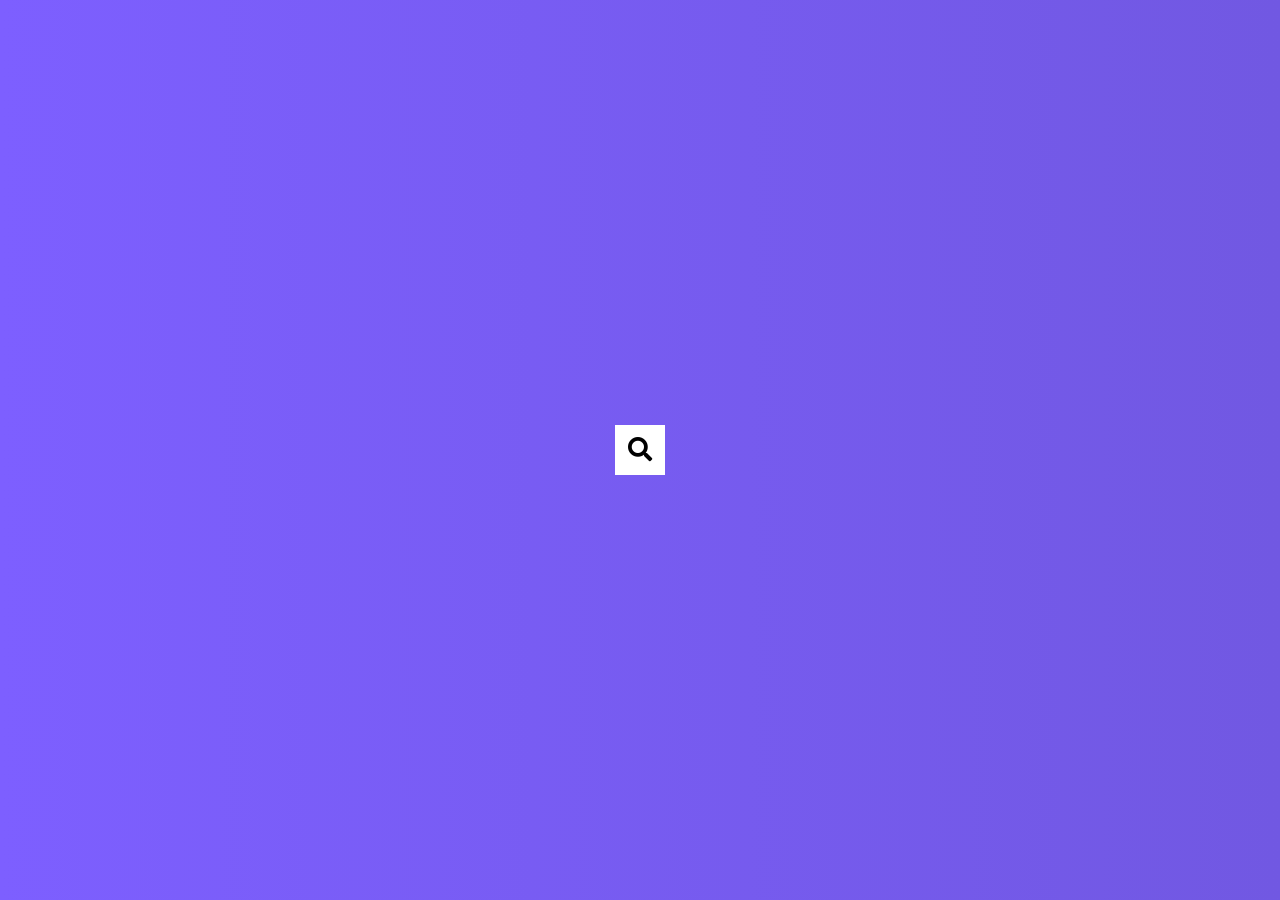
<file: hidden-search/index.html>
<!DOCTYPE html>
<html lang="en">
  <head>
    <meta charset="UTF-8" />
    <meta name="viewport" content="width=device-width, initial-scale=1.0" />
    <link rel="stylesheet" href="https://cdnjs.cloudflare.com/ajax/libs/font-awesome/5.14.0/css/all.min.css" integrity="sha512-1PKOgIY59xJ8Co8+NE6FZ+LOAZKjy+KY8iq0G4B3CyeY6wYHN3yt9PW0XpSriVlkMXe40PTKnXrLnZ9+fkDaog==" crossorigin="anonymous" />
    <link rel="stylesheet" href="style.css" />
    <title>Hidden Search</title>
  </head>
  <body>
    <div class="search">
      <input type="text" class="input" placeholder="Search...">
      <button class="btn">
        <i class="fas fa-search"></i>
      </button>
    </div>
    <script src="script.js"></script>
  </body>
</html>
</file>
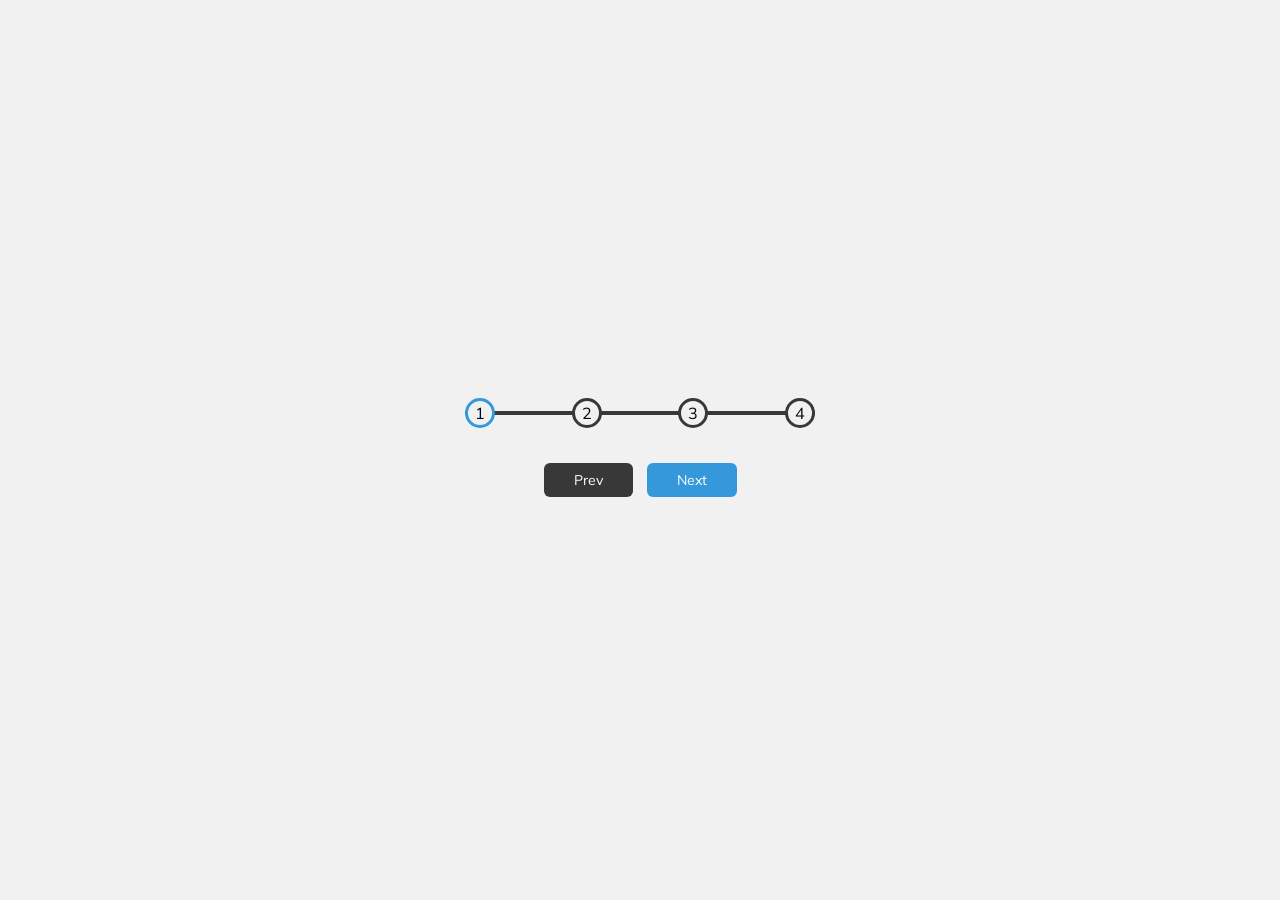
<file: progress-steps/index.html>
<!DOCTYPE html>
<html lang="en">
  <head>
    <meta charset="UTF-8" />
    <meta name="viewport" content="width=device-width, initial-scale=1.0" />
    <link rel="stylesheet" href="style.css" />
    <title>Progress Steps</title>
  </head>
  <body>
    <div class="container">
      <div class="progress-container">
        <div class="progress" id="progress"></div>
        <div class="circle active">1</div>
        <div class="circle">2</div>
        <div class="circle">3</div>
        <div class="circle">4</div>
      </div>

      <button class="btn" id="prev" disabled>Prev</button>
      <button class="btn" id="next">Next</button>
    </div>
    <script src="script.js"></script>
  </body>
</html>
</file>
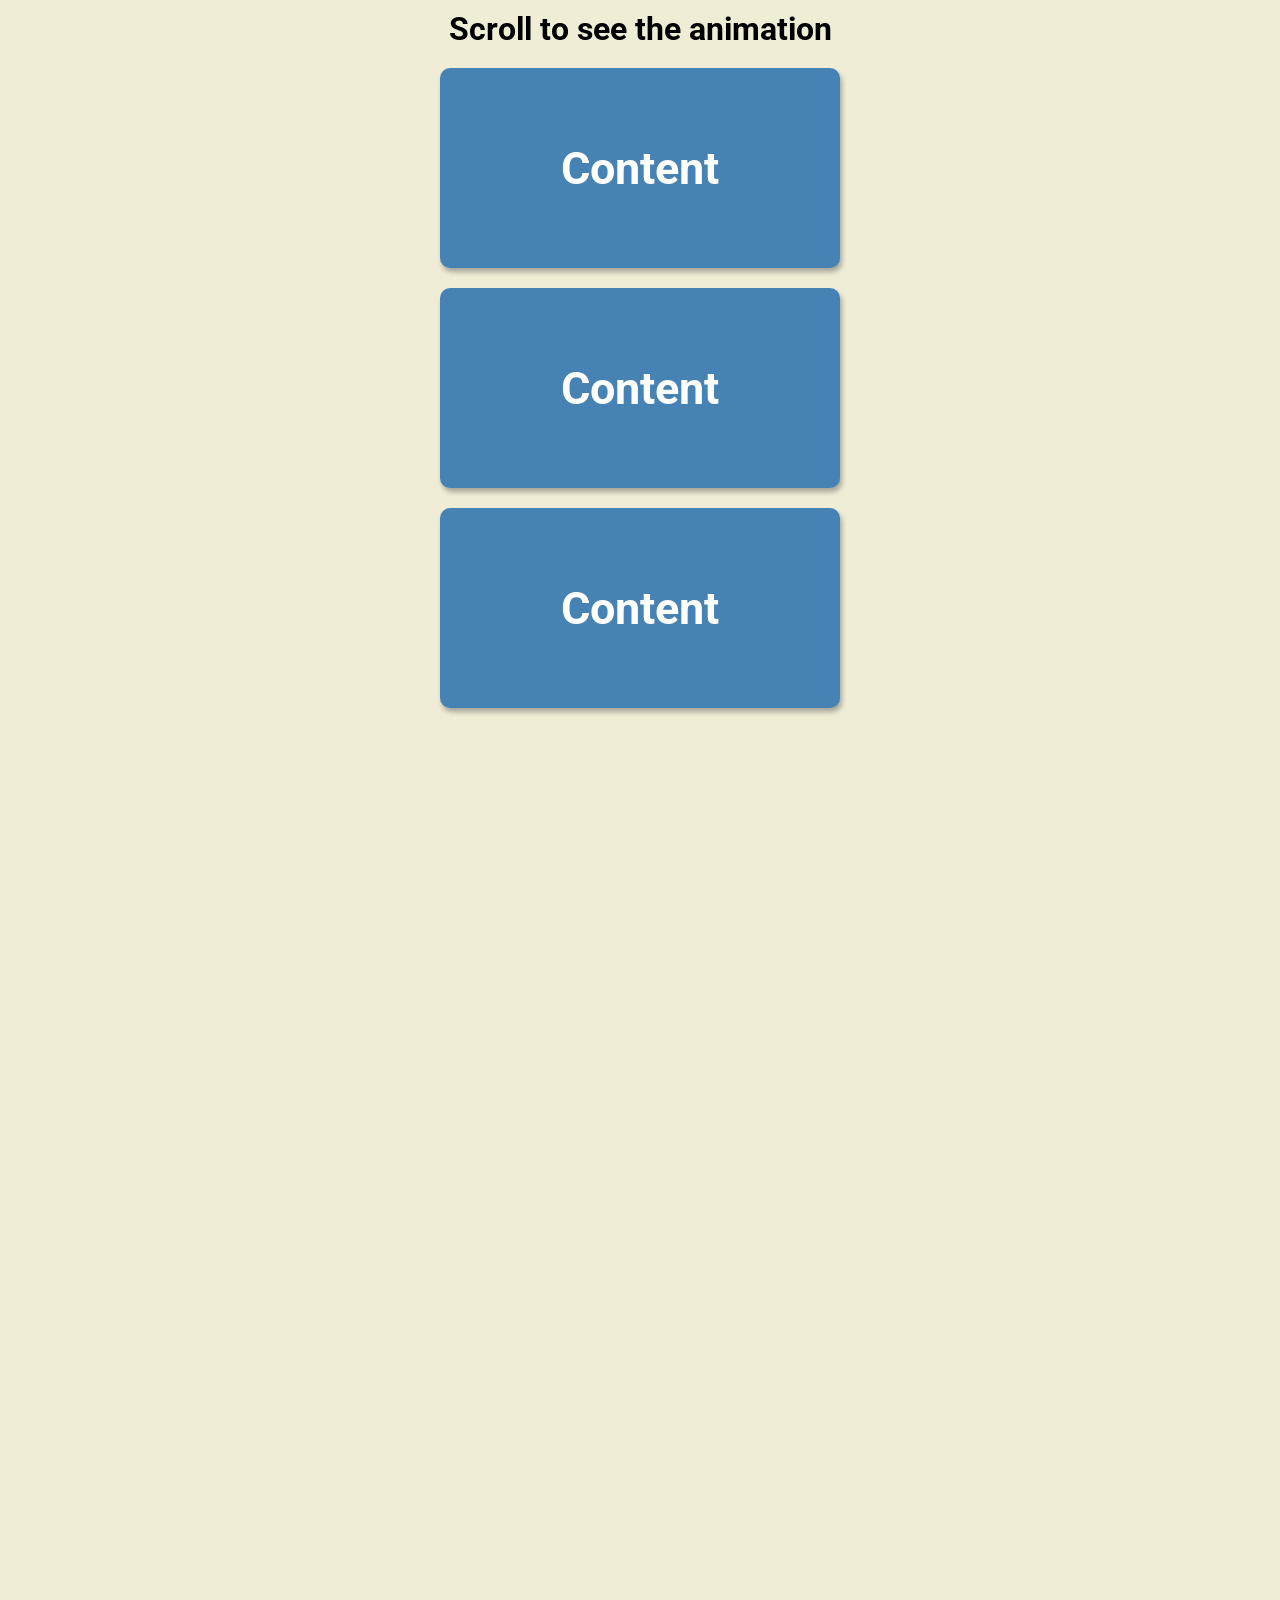
<file: scroll-animation/index.html>
<!DOCTYPE html>
<html lang="en">
  <head>
    <meta charset="UTF-8" />
    <meta name="viewport" content="width=device-width, initial-scale=1.0" />
    <link rel="stylesheet" href="style.css" />
    <title>Scroll Animation</title>
  </head>
  <body>
    <h1>Scroll to see the animation</h1>
    <div class="box"><h2>Content</h2></div>
    <div class="box"><h2>Content</h2></div>
    <div class="box"><h2>Content</h2></div>
    <div class="box"><h2>Content</h2></div>
    <div class="box"><h2>Content</h2></div>
    <div class="box"><h2>Content</h2></div>
    <div class="box"><h2>Content</h2></div>
    <div class="box"><h2>Content</h2></div>
    <div class="box"><h2>Content</h2></div>
    <div class="box"><h2>Content</h2></div>
    <div class="box"><h2>Content</h2></div>
    <div class="box"><h2>Content</h2></div>
    <div class="box"><h2>Content</h2></div>
    <script src="script.js"></script>
  </body>
</html>
</file>
<file: hidden-search/style.css>
@import url('https://fonts.googleapis.com/css2?family=Roboto:wght@400;700&display=swap');

* {
  box-sizing: border-box;
}

body {
  background-image: linear-gradient(90deg, #7d5fff, #7158e2);
  font-family: 'Roboto', sans-serif;
  display: flex;
  align-items: center;
  justify-content: center;
  height: 100vh;
  overflow: hidden;
  margin: 0;
}

.search {
  position: relative;
  height: 50px;
}

.search .input {
  background-color: #fff;
  border: 0;
  font-size: 18px;
  padding: 15px;
  height: 50px;
  width: 50px;
  transition: width 0.3s ease;
}

.btn {
  background-color: #fff;
  border: 0;
  cursor: pointer;
  font-size: 24px;
  position: absolute;
  top: 0;
  left: 0;
  height: 50px;
  width: 50px;
  transition: transform 0.3s ease;
}

.btn:focus,
.input:focus {
  outline: none;
}

.search.active .input {
  width: 200px;
}

.search.active .btn {
  transform: translateX(198px);
}
</file>
<file: progress-steps/style.css>
@import url('https://fonts.googleapis.com/css?family=Muli&display=swap');

:root {
  --line-border-fill: #3498db;
  --line-border-empty: #383838;

}

* {
  box-sizing: border-box;
}

body {
  background-color: #f1f1f1;
  font-family: 'Muli', sans-serif;
  display: flex;
  align-items: center;
  justify-content: center;
  height: 100vh;
  overflow: hidden;
  margin: 0;
}

.container {
  text-align: center;
}

.progress-container {
  display: flex;
  justify-content: space-between;
  position: relative;
  margin-bottom: 30px;
  max-width: 100%;
  width: 350px;
}

.progress-container::before {
  content: '';
  background-color: var(--line-border-empty);
  position: absolute;
  top: 50%;
  left: 0;
  transform: translateY(-50%);
  height: 4px;
  width: 100%;
  z-index: -1;
}

.progress {
  background-color: var(--line-border-fill);
  position: absolute;
  top: 50%;
  left: 0;
  transform: translateY(-50%);
  height: 4px;
  width: 0%;
  z-index: -1;
  transition: 0.4s ease;
}

.circle {
  background-color: #f1f1f1;
  color:#070707;
  border-radius: 50%;
  height: 30px;
  width: 30px;
  display: flex;
  align-items: center;
  justify-content: center;
  border: 3px solid var(--line-border-empty);
  transition: 0.4s ease;
}

.circle.active {
  border-color: var(--line-border-fill);
}

.btn {
  background-color: var(--line-border-fill);
  color: #fff;
  border: 0;
  border-radius: 6px;
  cursor: pointer;
  font-family: inherit;
  padding: 8px 30px;
  margin: 5px;
  font-size: 14px;
}

.btn:active {
  transform: scale(0.98);
}

.btn:focus {
  outline: 0;
}

.btn:disabled {
  background-color: var(--line-border-empty);
  cursor: not-allowed;
}
</file>
<file: scroll-animation/style.css>
@import url('https://fonts.googleapis.com/css2?family=Roboto:wght@400;700&display=swap');

* {
  box-sizing: border-box;
}

body {
  background-color: #efedd6;
  font-family: 'Roboto', sans-serif;
  display: flex;
  flex-direction: column;
  align-items: center;
  justify-content: center;
  margin: 0;
  overflow-x: hidden;
}

h1 {
  margin: 10px;
}

.box {
  background-color: steelblue;
  color: #fff;
  display: flex;
  align-items: center;
  justify-content: center;
  width: 400px;
  height: 200px;
  margin: 10px;
  border-radius: 10px;
  box-shadow: 2px 4px 5px rgba(0, 0, 0, 0.3);
  transform: translateX(400%);
  transition: transform 0.4s ease;
}

.box:nth-of-type(even) {
  transform: translateX(-400%);
}

.box.show {
  transform: translateX(0);
}

.box h2 {
  font-size: 45px;
}
</file>
